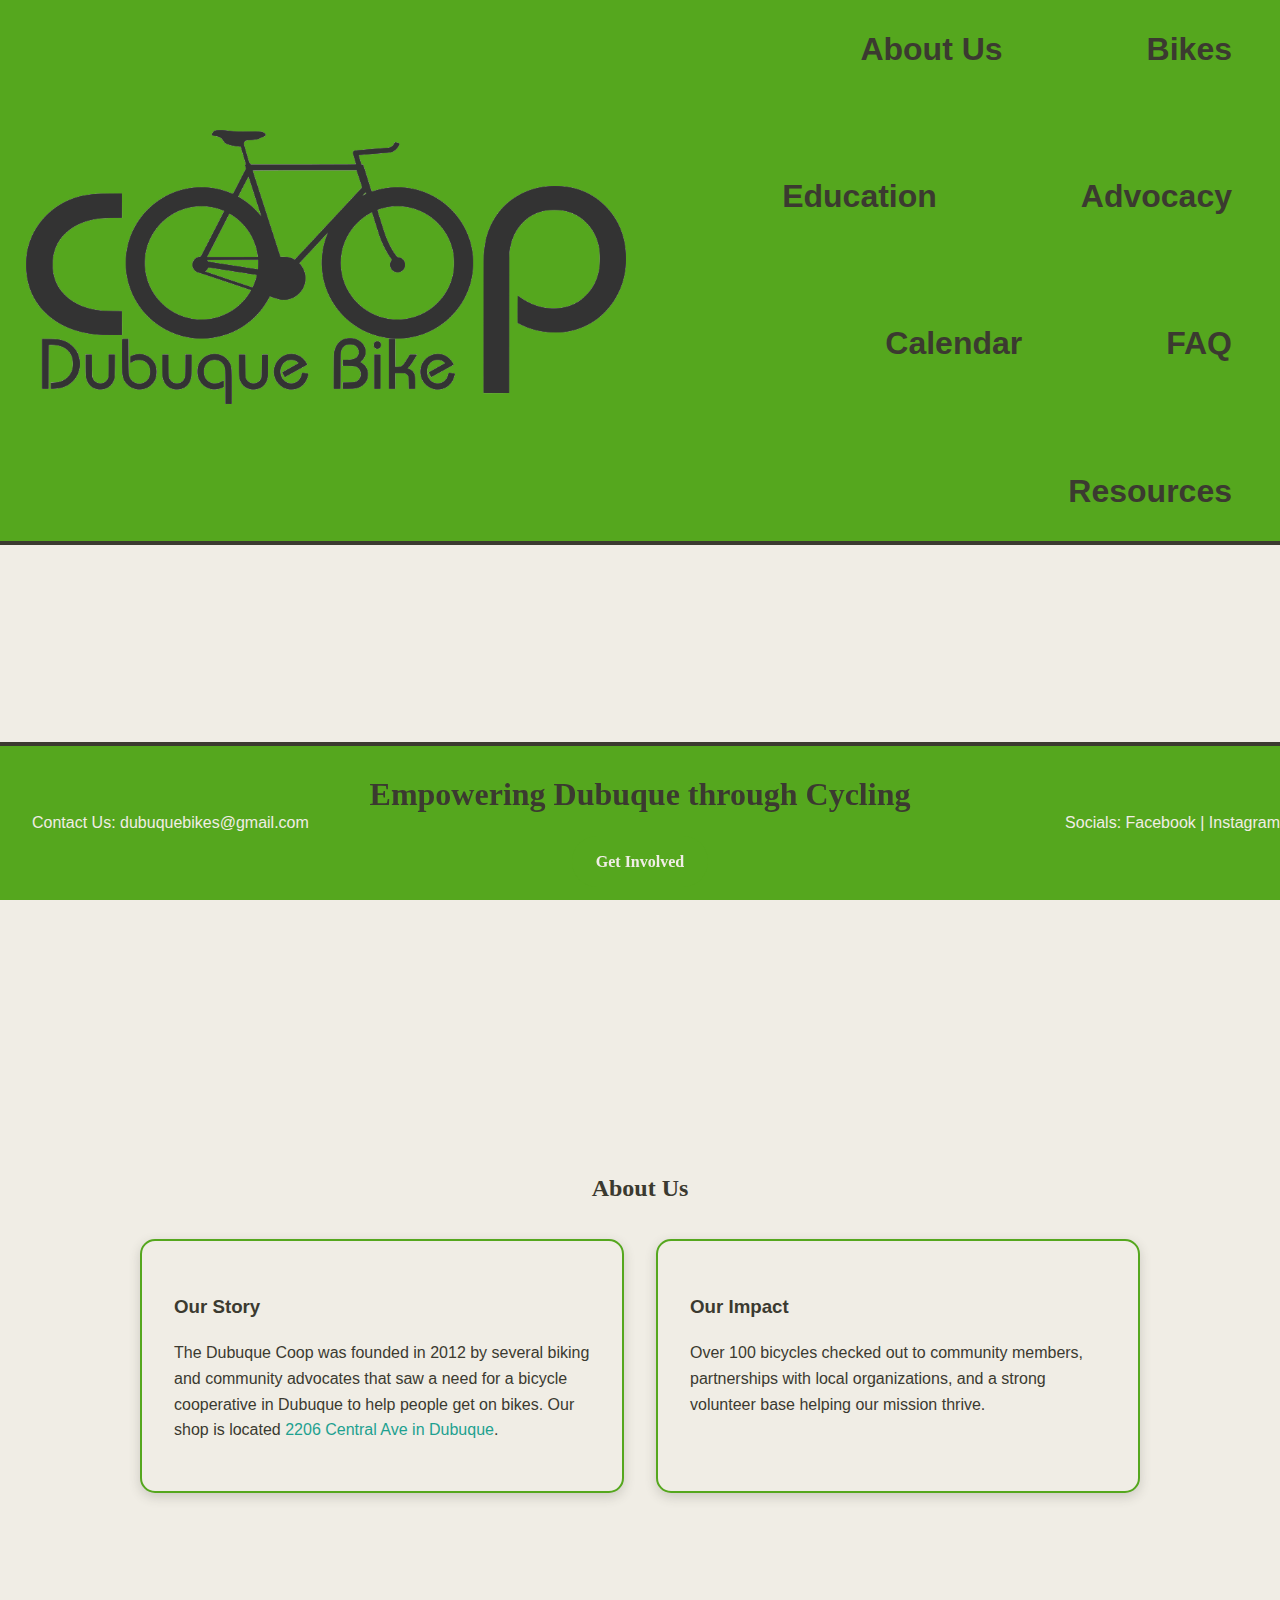
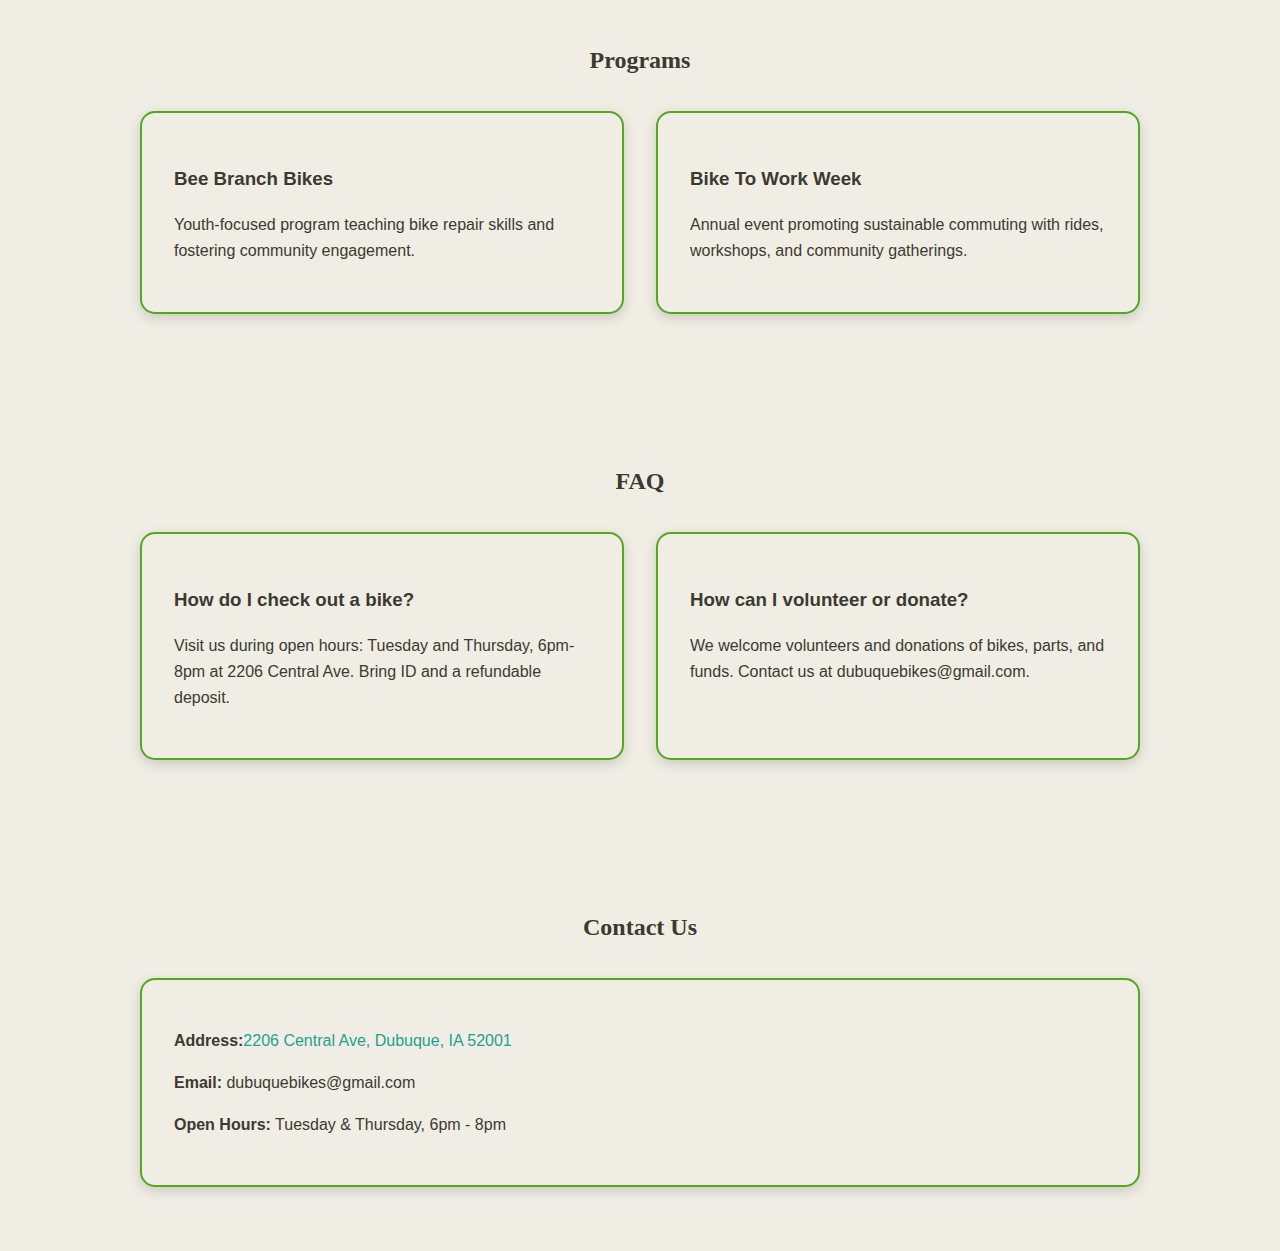
<file: index.html>
<!DOCTYPE html>
<html lang="en">
<head>
    <meta charset="UTF-8">
    <meta name="viewport" content="width=device-width, initial-scale=1.0">
    <title>Dubuque Bike Coop</title>
    <link rel="stylesheet" href="styles.css">
<link rel="icon" type="image/png" href="Images/favicon.png">
</head>
<body>

    <!-- Header -->
    <header>
        <a href="index.html">
        <img src="Images/g47.png" alt="Dubuque Bike Coop Logo" class="logo">
        </a>
        <nav>
            <a href="About Us.html">About Us</a>
            <a href="bargain.html">Bikes</a> <!-- New link -->
            <a href="education.html">Education</a> <!-- New link -->
            <a href="bargain.html">Advocacy</a> <!-- New link -->
            <a href="Events.html">Calendar</a>
            <a href="#faq">FAQ</a>
            <a href="#contact">Resources</a>
        </nav>
    </header>

    <!-- Hero Section -->
    <div class="hero">
        <div class="hero-content">
            <h2>Empowering Dubuque through Cycling</h2>
            <a href="getInvolved.html" class="btn">Get Involved</a>
        </div>
    </div>

    <!-- About Section -->
    <section id="about">
        <h2>About Us</h2>
        <a href="#about"></a>
        <div class="grid grid-2">
            <div class="card">
                <h3>Our Story</h3>
                <p>The Dubuque Coop was founded in 2012 by several biking and community
                    advocates that saw a need for a bicycle cooperative in Dubuque to help people get on bikes.
                 Our shop is located <color><a href="https://www.google.com/maps/place/Dubuque+Bike+Coop/@42.5136743,-90.673833,16z/data=!3m1!4b1!4m6!3m5!1s0x87e32b796a344db3:0xa162dfe84ff91274!8m2!3d42.5136704!4d-90.6712527!16s%2Fg%2F11b7cf2z0y?entry=ttu&g_ep=EgoyMDI1MTIwOS4wIKXMDSoASAFQAw%3D%3D" target="_blank" rel="noopener noreferrer"><span style="color: rgb(30, 161, 144);">2206 Central Ave in Dubuque</span></a></color>.</p>
            </div>
            <div class="card">
                <h3>Our Impact</h3>
                <p>Over 100 bicycles checked out to community members, partnerships with local organizations, 
                    and a strong volunteer base helping our mission thrive.</p>
            </div>
        </div>
    </section>

    <!-- Programs Section -->
    <section id="programs">
        <h2>Programs</h2>
        <div class="grid grid-2">
            <div class="card">
                <h3>Bee Branch Bikes</h3>
                <p>Youth-focused program teaching bike repair skills and fostering community engagement.</p>
            </div>
            <div class="card">
                <h3>Bike To Work Week</h3>
                <p>Annual event promoting sustainable commuting with rides, workshops, and community gatherings.</p>
            </div>
        </div>
    </section>

    <!-- FAQ Section -->
    <section id="faq">
        <h2>FAQ</h2>
        <div class="grid grid-2">
            <div class="card">
                <h3>How do I check out a bike?</h3>
                <p>Visit us during open hours: Tuesday and Thursday, 6pm-8pm at 2206 Central Ave. Bring ID and a refundable deposit.</p>
            </div>
            <div class="card">
                <h3>How can I volunteer or donate?</h3>
                <p>We welcome volunteers and donations of bikes, parts, and funds. Contact us at dubuquebikes@gmail.com.</p>
            </div>
        </div>
    </section>

    <!-- Contact Section -->
    <section id="contact">
        <h2>Contact Us</h2>
        <div class="card">
            <p><strong>Address:</strong><a href="https://www.google.com/maps/place/Dubuque+Bike+Coop/@42.5136743,-90.673833,16z/data=!3m1!4b1!4m6!3m5!1s0x87e32b796a344db3:0xa162dfe84ff91274!8m2!3d42.5136704!4d-90.6712527!16s%2Fg%2F11b7cf2z0y?entry=ttu&g_ep=EgoyMDI1MTIwOS4wIKXMDSoASAFQAw%3D%3D" target="_blank" rel="noopener noreferrer"><span style="color: rgb(30, 161, 144);">2206 Central Ave, Dubuque, IA 52001</span></a> </p>
            <p><strong>Email:</strong> dubuquebikes@gmail.com</p>
            <p><strong>Open Hours:</strong> Tuesday & Thursday, 6pm - 8pm</p>
        </div>
    </section>
    
    <!-- Footer -->
    <footer>
        <div class="footer-content">
        <p>Contact Us: dubuquebikes@gmail.com</p> <span> Socials: <a href="https://www.facebook.com/DubuqueBikeCoop" target="_blank" rel="noopener noreferrer">Facebook</a> | <a href="https://www.instagram.com/dubuquebikecoop/" target="_blank" rel="noopener noreferrer">Instagram</a> </span>
        </div>
    </footer>
<script>
    // Scroll to top when the page loads or refreshes
    window.onbeforeunload = function () {
        window.scrollTo(0, 0);
    };
</script>
</body>
</html>
</file>
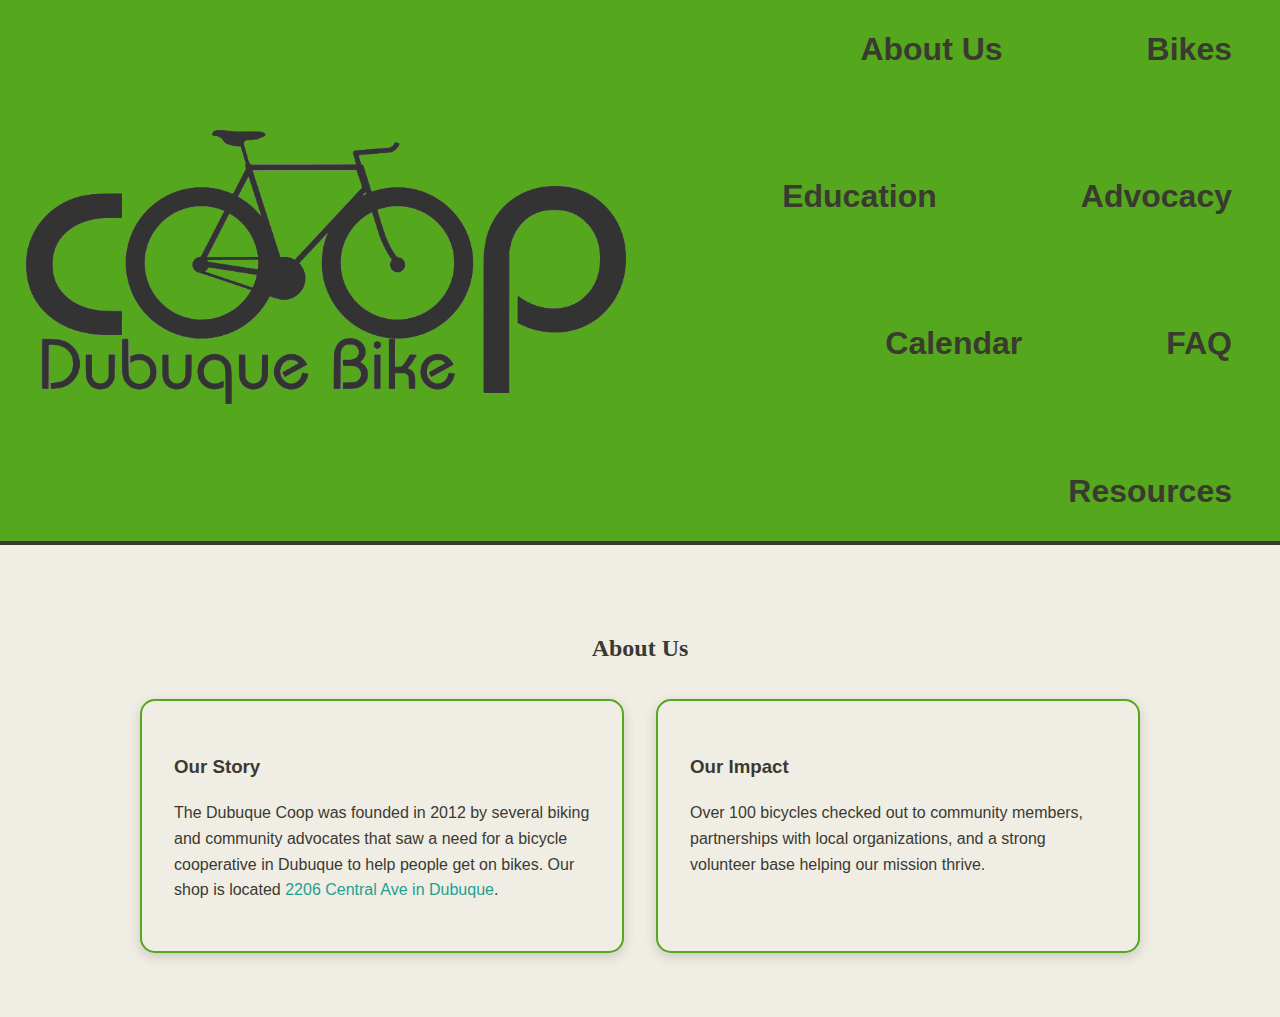
<file: About Us.html>
<!DOCTYPE html>
<html lang="en">
<head>
    <meta charset="UTF-8">
    <meta name="viewport" content="width=device-width, initial-scale=1.0">
    <title>Dubuque Bike Coop</title>
    <link rel="stylesheet" href="styles.css">
<link rel="icon" type="image/png" href="Images/favicon.png">
</head>
<body>
       <!-- Header -->
    <header>
        <a href="index.html">
        <img src="Images/g47.png" alt="Dubuque Bike Coop Logo" class="logo">
        </a>
        <nav>
            <a href="About Us.html">About Us</a>
            <a href="bargain.html">Bikes</a> <!-- New link -->
            <a href="education.html">Education</a> <!-- New link -->
            <a href="bargain.html">Advocacy</a> <!-- New link -->
            <a href="Events.html">Calendar</a>
            <a href="#faq">FAQ</a>
            <a href="#contact">Resources</a>
        </nav>
    </header>
 <!-- About Section -->
    <section id="about">
        <h2>About Us</h2>
        <a href="#about"></a>
        <div class="grid grid-2">
            <div class="card">
                <h3>Our Story</h3>
                <p>The Dubuque Coop was founded in 2012 by several biking and community
                    advocates that saw a need for a bicycle cooperative in Dubuque to help people get on bikes.
                 Our shop is located <color><a href="https://www.google.com/maps/place/Dubuque+Bike+Coop/@42.5136743,-90.673833,16z/data=!3m1!4b1!4m6!3m5!1s0x87e32b796a344db3:0xa162dfe84ff91274!8m2!3d42.5136704!4d-90.6712527!16s%2Fg%2F11b7cf2z0y?entry=ttu&g_ep=EgoyMDI1MTIwOS4wIKXMDSoASAFQAw%3D%3D" target="_blank" rel="noopener noreferrer"><span style="color: rgb(30, 161, 144);">2206 Central Ave in Dubuque</span></a></color>.</p>
            </div>
            <div class="card">
                <h3>Our Impact</h3>
                <p>Over 100 bicycles checked out to community members, partnerships with local organizations, 
                    and a strong volunteer base helping our mission thrive.</p>
            </div>
        </div>
    </section>
</body>
</file>
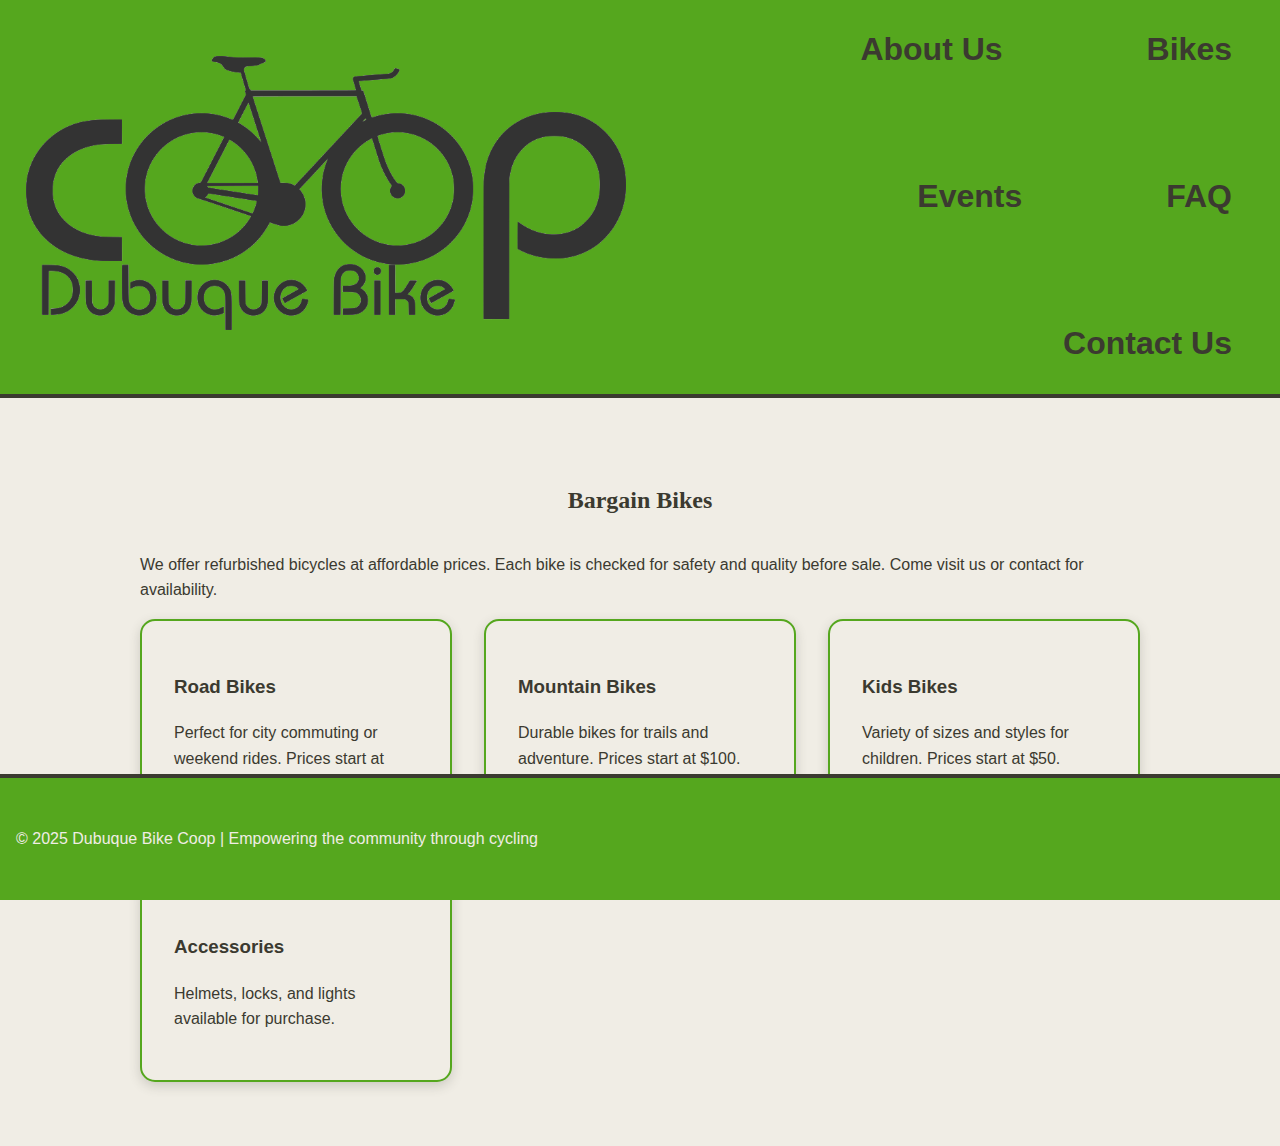
<file: bargain.html>
<!DOCTYPE html>
<html lang="en">
<head>
    <meta charset="UTF-8">
    <meta name="viewport" content="width=device-width, initial-scale=1.0">
    <title>Bargain Bikes - Dubuque Bike Coop</title>
    <link rel="stylesheet" href="styles.css">
</head>
<body>

    <!-- Header -->
   <header>
        <a href="index.html">
        <img src="Images/g47.png" alt="Dubuque Bike Coop Logo" class="logo">
        </a>
        <nav>
            <a href="index.html#about">About Us</a>
            <a href="bargain.html">Bikes</a> <!-- New link -->
            <a href="Events.html">Events</a>
            <a href="index.html#faq">FAQ</a>
            <a href="index.html#contact">Contact Us</a>
        </nav>
    </header>

    <!-- Main Content-Bargain Section -->
    <main>
        <section id="bargain">
            <h2>Bargain Bikes</h2>
            <p>We offer refurbished bicycles at affordable prices. Each bike is checked for safety and quality before sale. Come visit us or contact for availability.</p>
            <div class="grid grid-2">
                <div class="card">
                    <h3>Road Bikes</h3>
                    <p>Perfect for city commuting or weekend rides. Prices start at $75.</p>
                </div>
                <div class="card">
                    <h3>Mountain Bikes</h3>
                    <p>Durable bikes for trails and adventure. Prices start at $100.</p>
                </div>
                <div class="card">
                    <h3>Kids Bikes</h3>
                    <p>Variety of sizes and styles for children. Prices start at $50.</p>
                </div>
                <div class="card">
                    <h3>Accessories</h3>
                    <p>Helmets, locks, and lights available for purchase.</p>
                </div>
            </div>
        </section>
    </main>

    <footer>
        <p>&copy; 2025 Dubuque Bike Coop | Empowering the community through cycling</p>
    </footer>
</body>
</html>
</file>
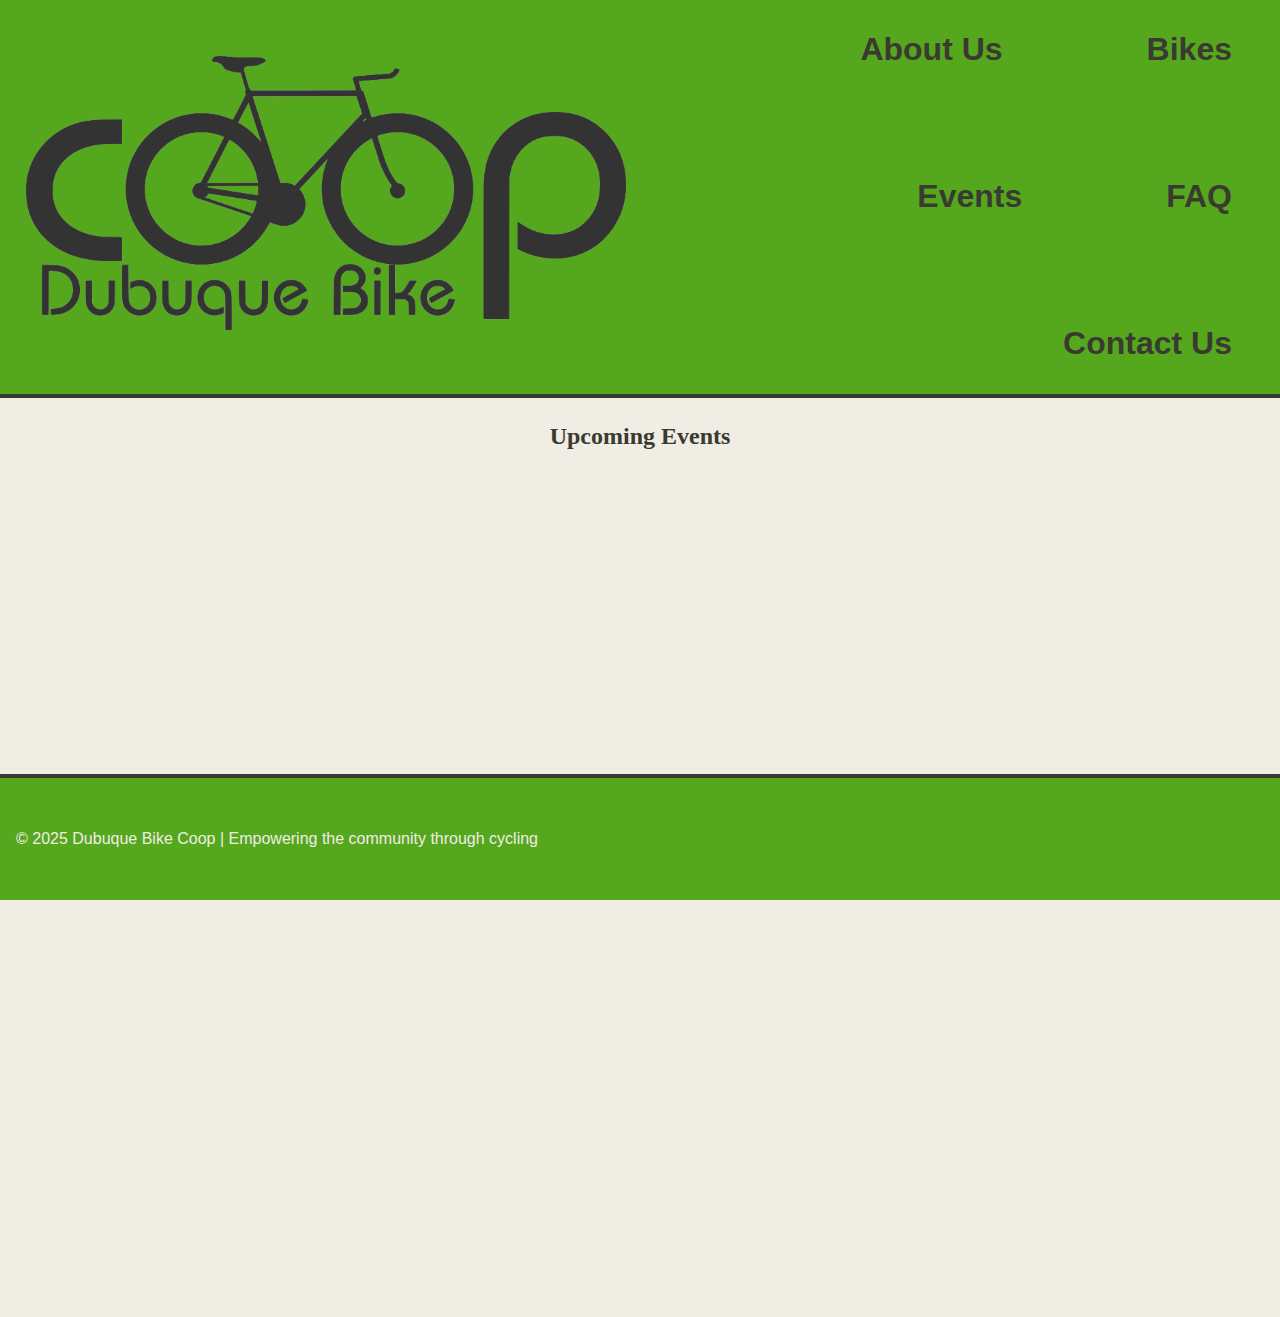
<file: Events.html>
<!DOCTYPE html>
<html lang="en">
<head>
    <meta charset="UTF-8">
    <meta name="viewport" content="width=device-width, initial-scale=1.0">
    <title>Dubuque Bike Coop</title>
    <link rel="stylesheet" href="styles.css">
<link rel="icon" type="image/png" href="Images/favicon.png">
</head>
<body>
 <header>
        <a href="index.html">
        <img src="Images/g47.png" alt="Dubuque Bike Coop Logo" class="logo">
        </a>
        <nav>
            <a href="index.html#about">About Us</a>
            <a href="bargain.html">Bikes</a> <!-- New link -->
            <a href="Events.html">Events</a>
            <a href="index.html#faq">FAQ</a>
            <a href="index.html#contact">Contact Us</a>
        </nav>
    </header>
<section id="events">
        <h2>Upcoming Events</h2>
        <div style="background-color:#f0ede5; padding:20px; border-radius:10px;">
        <iframe
        src="https://calendar.google.com/calendar/embed?src=blessedlukey%40gmail.com&ctz=America/Chicago&bgcolor=%23f0ede5"
          style="border: 0"
          width="100%"
            height="600"
          frameborder="0"
          scrolling="no">
        </iframe>
        </div>
    </section>
    <!-- Footer -->
    <footer>
        <p>&copy; 2025 Dubuque Bike Coop | Empowering the community through cycling</p>
    </footer>
</body>
</file>
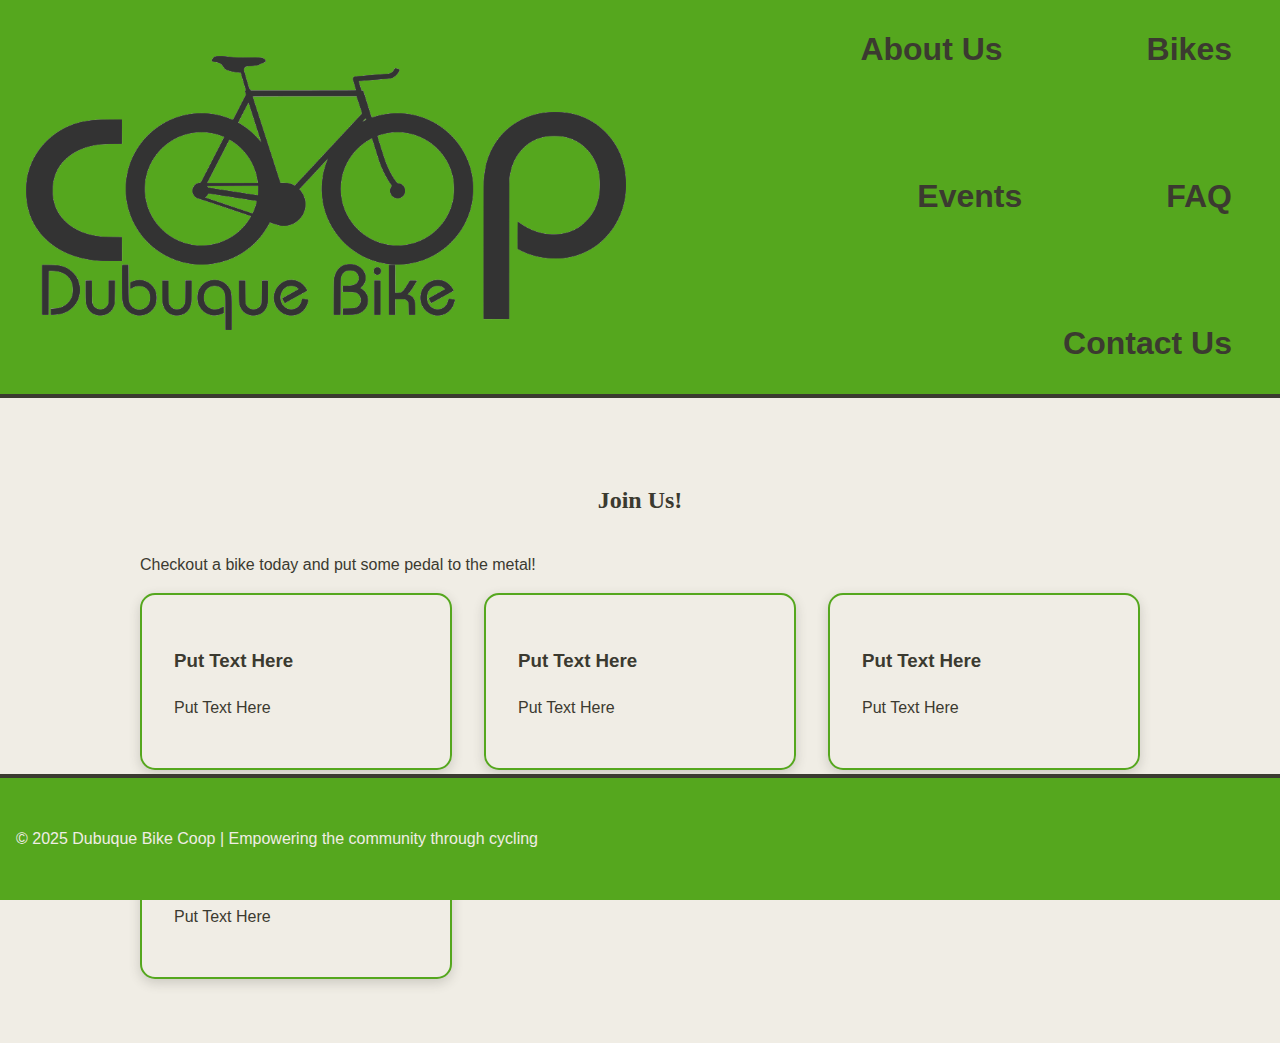
<file: getInvolved.html>
<!DOCTYPE html>
<html lang="en">
<head>
    <meta charset="UTF-8">
    <meta name="viewport" content="width=device-width, initial-scale=1.0">
    <title>Bargain Bikes - Dubuque Bike Coop</title>
    <link rel="stylesheet" href="styles.css">
</head>
<body>

    <!-- Header -->
   <header>
        <a href="index.html">
        <img src="Images/g47.png" alt="Dubuque Bike Coop Logo" class="logo">
        </a>
        <nav>
            <a href="index.html#about">About Us</a>
            <a href="bargain.html">Bikes</a> <!-- New link -->
            <a href="Events.html">Events</a>
            <a href="index.html#faq">FAQ</a>
            <a href="index.html#contact">Contact Us</a>
        </nav>
    </header>

    <!-- Main Content-Bargain Section -->
    <main>
        <section id="bargain">
            <h2>Join Us!</h2>
            <p>Checkout a bike today and put some pedal to the metal!</p>
            <div class="grid grid-2">
                <div class="card">
                    <h3>Put Text Here</h3>
                    <p>Put Text Here</p>
                </div>
                <div class="card">
                    <h3>Put Text Here</h3>
                    <p>Put Text Here</p>
                </div>
                <div class="card">
                    <h3>Put Text Here</h3>
                    <p>Put Text Here</p>
                </div>
                <div class="card">
                    <h3>Put Text Here</h3>
                    <p>Put Text Here</p>
                </div>
            </div>
        </section>
    </main>

    <footer>
        <p>&copy; 2025 Dubuque Bike Coop | Empowering the community through cycling</p>
    </footer>
</body>
</html>
</file>
<file: styles.css>
body {
    font-family: 'Century Gothic', sans-serif; /* professional */
    margin: 0;
    padding: 0;
    line-height: 1.6;
    color: #3b3a30; /* dark brown text */
    background-color: #f0ede5; /* soft tan background */
}

a {
    text-decoration: none;
    color: inherit;
}

/* Header */
header {
    background-color: #55a71e; /* Bright Green */
    color: #f0ede5; /* tan text */
    padding: 1rem 1rem;
   
    border-bottom: 4px solid #3b3a30;
    justify-content: space-between;
     align-items: center;
     display: flex;
}


header h1 {
    margin: 0;
    padding: 1rem 1rem;
    font-size: 2.5rem;
    font-weight: bold;
    letter-spacing: 2px;
    font-family: 'Century Gothic'; /* professional */
}
/*nav {
    margin-top: 1rem;
}
    */


/* Hero Section */
.hero {
    background: url('https://www.dubuquebikecoop.org/wp-content/uploads/2019/10/IMG_5824-1024x683.jpg') no-repeat center center/cover;
    height: 60vh;
    display: flex;
    justify-content: center;
    align-items: center;
    color: #3b3a30;
    text-align: center;
    position: relative;
}
.hero::after {
    content: "";
    position: absolute;
    top: 0; left: 0; right: 0; bottom: 0;
    background-color: rgba(240, 237, 229, 0.7); /* tan overlay */
}
.hero-content {
    position: relative;
    z-index: 1;
}
.hero-content h2 {
    font-size: 2rem;
    margin-bottom: 1rem;
    font-family: 'Century Gothic';
}
.hero-content a {
    background-color: #55a71e; /* olive button */
    padding: 0.8rem 1.5rem;
    color: #f0ede5;
    border-radius: 25px;
    font-weight: bold;
    transition: background 0.3s;
}
.hero-content a:hover {
    background-color: #6a6946;
}

/* Sections */
section {
    padding: 4rem 2rem;
    max-width: 1000px;
    margin: auto;
}
h2 {
    text-align: center;
    margin-bottom: 2rem;
    color: #3b3a30;
    font-family: 'Century Gothic';
}

/* Grid Layout */
.grid {
    display: grid;
    gap: 2rem;
}
.grid-2 {
    grid-template-columns: repeat(auto-fit, minmax(300px, 1fr));
}

/* Cards */
.card {
    background-color: #f0ede5; /* tan card */
    padding: 2rem;
    border-radius: 15px;
    box-shadow: 0 4px 12px rgba(59, 58, 48, 0.2); /* soft brown shadow */
    border: 2px solid #55a71e; /* subtle green border */
    overflow: auto;
}

/* Footer */
footer {
    background-color: #55a71e; /* Bright Green */
    color: #f0ede5; /* tan text */
   
    padding: 2rem 1rem;
    border-top: 4px solid #3b3a30;
    position: fixed;
    bottom: 0;
    width: 100%;
    
}
.footer-content {
    margin: 0 auto;
    display: flex;
    max-width: 1500px;
    justify-content: space-between;
    align-items: center;
    padding: 1rem;
}

/* Buttons*/
.btn {
    display: inline-block;
    background-color: #8b8a5f;
    color: #f0e7e5;
    padding: 0.5rem 1rem;
    border-radius: 25px;
    font-weight: bold;
    font-family: 'Century Gothic';
    transition: background 0.3s;
}


.btn:hover {
    background-color: #6a6946;
}
/* Header layout */


.logo {
    max-width: 600px;
    height: auto;
    width: auto;
    padding: 10px;
}

/* make nav use flex so it can wrap on small screens */
nav {
    display: flex;
    gap: 5rem;
    align-items: center;
    flex-wrap: wrap;
    flex: 1;
    justify-content: flex-end
}

nav a {
    margin: 0 1rem;
    padding: 0.5rem 1rem;
    color: #3b3a30;
    font-weight: bold;
    font-size: xx-large;
}

html, body, #events {
    height: 100%;
    margin: 0;
    padding: 0;
    max-width: 100%;
   
}
.events h2 {
    margin-top: 0;
    padding-top: 20px;
    text-align: center;
    font-family: 'Century Gothic';
}

/* making it work for phones */
@media (max-width: 600px) {
    
    
    header {
        flex-direction: column;
        align-items: center;
        padding: 0.75rem 0.75rem;
    }
    .logo {
        max-width: 100%;
        margin-bottom: 0.25rem;
    }
    nav {
        justify-content: center;
        width: 100%;
    }
    .hero {
        height: 40vh;
    }
    .hero-content h2 {
        font-size: 1.4rem;
    }
}
</file>
